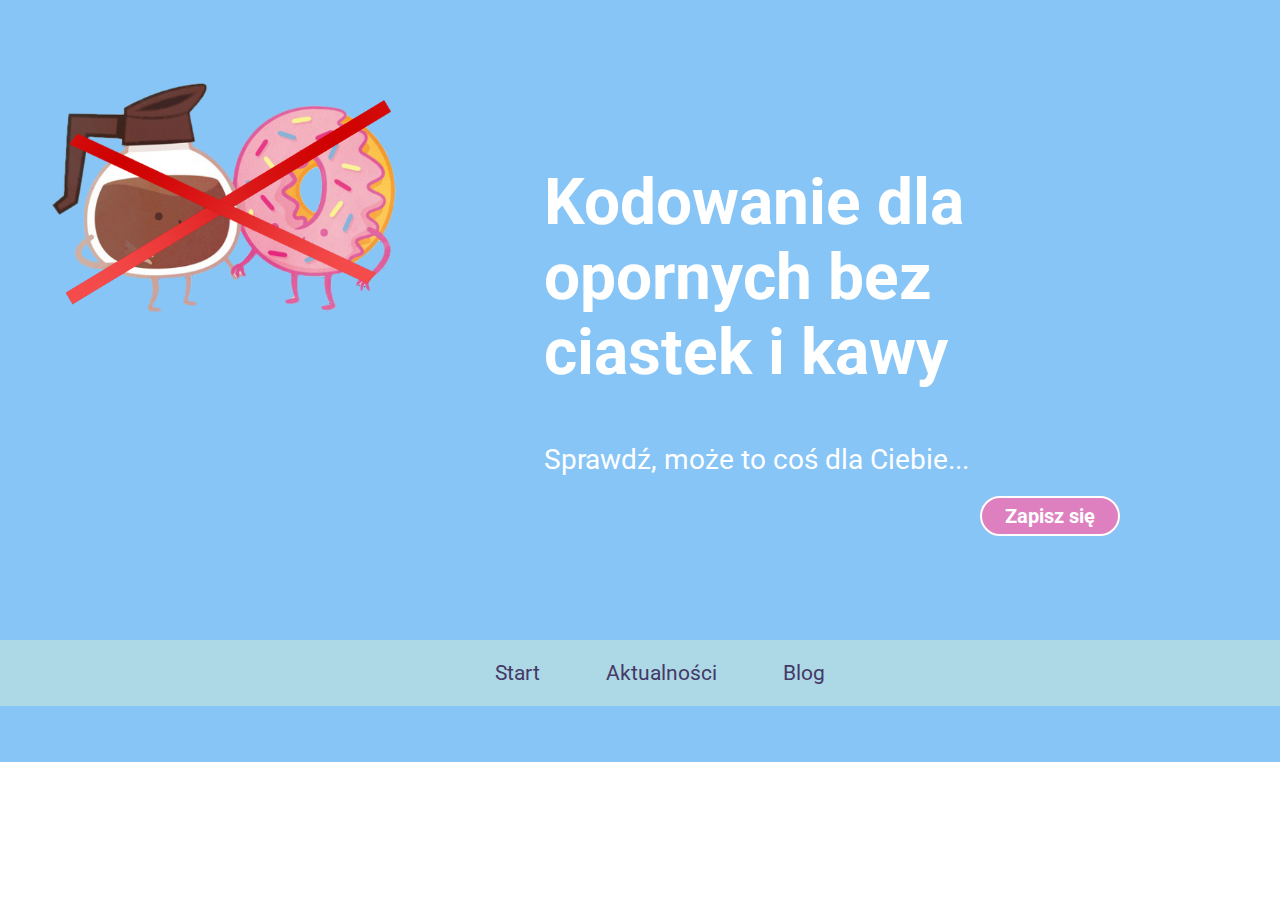
<file: zadanie_1/index.html>
<!DOCTYPE html>
<html lang="en">
<head>
    <meta charset="UTF-8">
    <meta name="viewport" content="width=device-width, initial-scale=1.0">
    <meta http-equiv="X-UA-Compatible" content="ie=edge">
    <title>Układ z zadania #1</title>
    <link rel="stylesheet" href="css/styl.css">

</head>
<body>
    <div class="kontener">

        <aside class="info">
            <img src="assets/img/coffe-donut-transparent.png" alt="ciacho i kawa"/>

        </aside>

        <main class="zawartosc">
                <h2>Kodowanie dla opornych bez ciastek i kawy</h2>
                <p>
                    Sprawdź, może to coś dla Ciebie... 
                </p>
                    <div class="zapisy">
                        <a class="odsylacz" href="#">Zapisz się</a>
                    </div>    
            </main>

        <footer class="stopka zeruj_float">
            <nav class="nawigacja">
                <ul>
                    <li><a href="#">Start</a></li>
                    <li><a href="#">Aktualności</a></li>
                    <li><a href="#">Blog</a></li>
                </ul>
            </nav>
        </footer>
    </div>
</body>
</html>
</file>
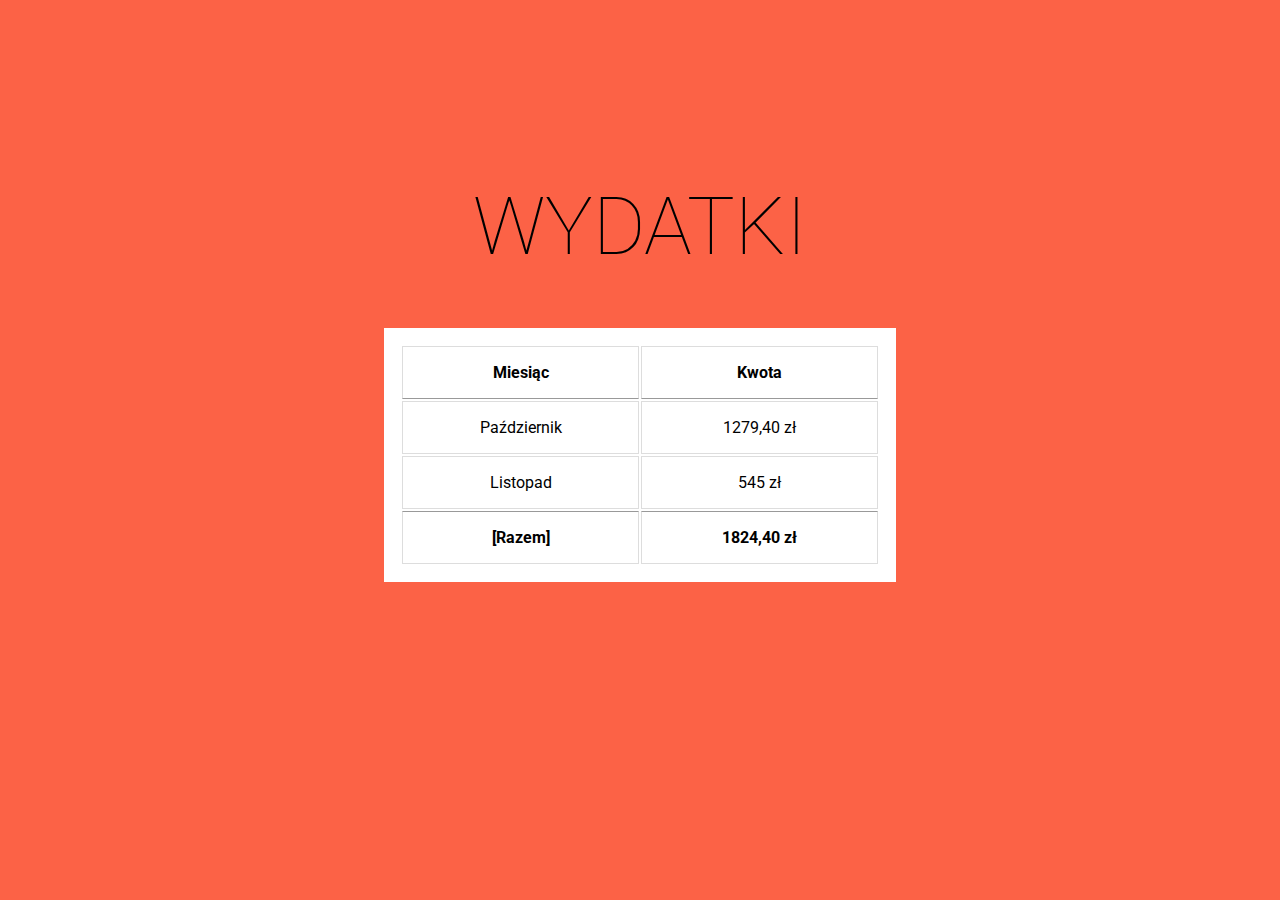
<file: zadanie_2/index.html>
<!DOCTYPE html>
<html lang="en">
<head>
    <meta charset="UTF-8">
    <meta name="viewport" content="width=device-width, initial-scale=1.0">
    <meta http-equiv="X-UA-Compatible" content="ie=edge">
    <title>Układ z zadania #2 - wyśrodkowana tabela</title>
    <link rel="stylesheet" href="css/styl.css">

</head>
<body>
    <div class="kontener">
        <h1>WYDATKI</h1>
        <table>
            <thead>
                <tr>
                    <th>Miesiąc</th>
                    <th>Kwota</th>
                </tr>
            </thead>
            <tbody>
                <tr>
                    <td>Październik</td>
                    <td>1279,40 zł</td>
                </tr>
                <tr>
                    <td>Listopad</td>
                    <td>545 zł</td>
                </tr>
            </tbody>
            <tfoot>
                <tr>
                    <td>[Razem]</td>
                    <td>1824,40 zł</td>
                </tr>
            </tfoot>
        </table>
    </div>
</body>
</html>
</file>
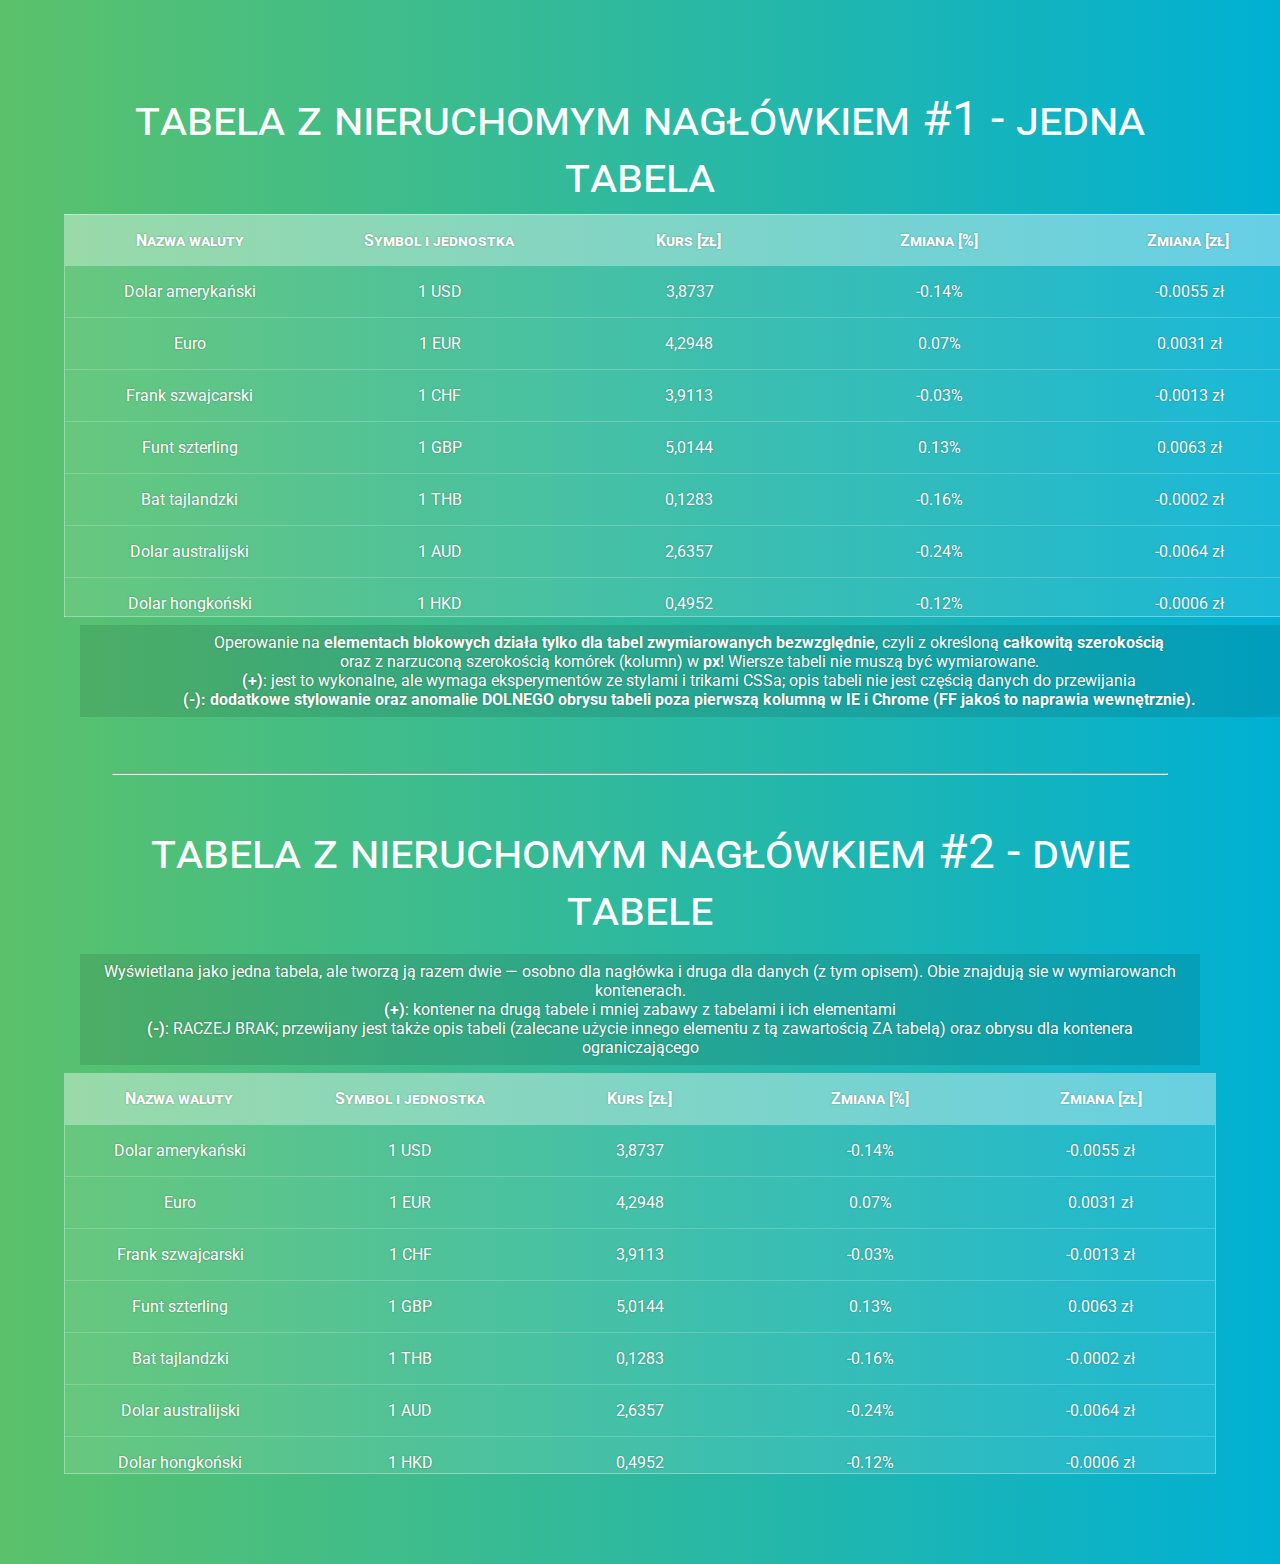
<file: zadanie_3/index.html>
<!DOCTYPE html>
<html lang="en">
<head>
    <meta charset="UTF-8">
    <meta name="viewport" content="width=device-width, initial-scale=1.0">
    <meta http-equiv="X-UA-Compatible" content="ie=edge">
    <title>Układ z zadania #3 - tabela z nieruchomym nagłówkiem</title>
    <link rel="stylesheet" href="css/styl.css">

</head>
<body>
    <div class="kontener_strony">
        <h1>tabela z nieruchomym nagłówkiem #1 - jedna tabela</h1>

        <table class="tabela_blokowa">
            <caption>
                Operowanie na <strong>elementach blokowych działa tylko dla tabel zwymiarowanych bezwzględnie</strong>, czyli z określoną 
                <strong>całkowitą szerokością</strong> <br />
                oraz z narzuconą szerokością komórek (kolumn) w <strong>px</strong>! Wiersze tabeli nie muszą być wymiarowane.<br />
                <strong>(+)</strong>: jest to wykonalne, ale wymaga eksperymentów ze stylami i trikami CSSa; opis tabeli nie jest częścią danych do przewijania <br /> 
                <strong>(-): dodatkowe stylowanie oraz anomalie DOLNEGO obrysu tabeli poza pierwszą kolumną w IE i Chrome (FF jakoś to naprawia wewnętrznie).</strong>
            </caption>
            <thead>
                <tr>
                    <th>Nazwa waluty</th>
                    <th>Symbol i jednostka</th>
                    <th>Kurs &lbrack;zł&rbrack;</th>
                    <th>Zmiana &lbrack;&percnt;&rbrack;</th>
                    <th>Zmiana &lbrack;zł&rbrack;</th>
                </tr>
            </thead>
            <tbody>
                <tr>
                    <td>Dolar amerykański</td>
                    <td>1 USD </td>
                    <td>3,8737</td>
                    <td>-0.14%</td>
                    <td>-0.0055 zł</td>
                </tr>
                <tr>
                    <td>Euro</td>
                    <td>1 EUR</td>
                    <td>4,2948</td>
                    <td>0.07%</td>
                    <td>0.0031 zł</td>
                </tr>
                <tr>
                    <td>Frank szwajcarski</td>
                    <td>1 CHF</td>
                    <td>3,9113</td>
                    <td>-0.03%</td>
                    <td>-0.0013 zł</td>
                </tr>
                <tr>
                    <td>Funt szterling</td>
                    <td>1 GBP</td>
                    <td>5,0144</td>
                    <td>0.13%</td>
                    <td>0.0063 zł</td>
                </tr>
                <tr>
                    <td>Bat tajlandzki</td>
                    <td>1 THB</td>
                    <td>0,1283</td>
                    <td>-0.16%</td>
                    <td>-0.0002 zł</td>
                </tr>
                <tr>
                    <td>Dolar australijski</td>
                    <td>1 AUD </td>
                    <td>2,6357</td>
                    <td>-0.24%</td>
                    <td>-0.0064 zł</td>
                </tr>
                <tr>
                    <td>Dolar hongkoński</td>
                    <td>1 HKD</td>
                    <td>0,4952</td>
                    <td>-0.12%</td>
                    <td>-0.0006 zł</td>
                </tr>
                <tr>
                    <td>Dolar kanadyjski</td>
                    <td>1 CAD</td>
                    <td>2,9109</td>
                    <td>-0.22%</td>
                    <td>-0.0063 zł</td>
                </tr>
                <tr>
                    <td>Dolar nowozelandzki</td>
                    <td>1 NZD</td>
                    <td>2,4898</td>
                    <td>-0.07%</td>
                    <td>-0.0017 zł</td>
                </tr>
                <tr>
                    <td>Dolar singapurski</td>
                    <td>1 SGD</td>
                    <td>2,8449</td>
                    <td>-0.16%</td>
                    <td>-0.0045 zł</td>
                </tr>
                <tr>
                    <td>Forint węgierski</td>
                    <td>100 HUF</td>
                    <td>1,2868</td>
                    <td>-0.08%</td>
                    <td>-0.0010 zł</td>
                </tr>
                <tr>
                    <td>Hrywna ukraińska</td>
                    <td>1 UAH</td>
                    <td>0,1603</td>
                    <td>-0.06%</td>
                    <td>-0.0001 zł</td>
                </tr>
                <tr>
                    <td>Jen japoński</td>
                    <td>100 JPY</td>
                    <td>3,5693</td>
                    <td>-0.23%</td>
                    <td>-0.0082 zł</td>
                </tr>
                <tr>
                    <td>Juan chiński</td>
                    <td>1 CNY</td>
                    <td>0,5506</td>
                    <td>-0.13%</td>
                    <td>-0.0007 zł</td>
                </tr>
                <tr>
                    <td>Korona czeska</td>
                    <td>1 CZK</td>
                    <td>0,1684</td>
                    <td>0.18%</td>
                    <td>0.0003 zł</td>
                </tr>
                <tr>
                    <td>Korona duńska</td>
                    <td>1 DKK</td>
                    <td>0,5747</td>
                    <td>0.07%</td>
                    <td>0.0004 zł</td>
                </tr>                
                <tr>
                    <td>Korona islandzka</td>
                    <td>100 ISK</td>
                    <td>3,1603</td>
                    <td>0.07%</td>
                    <td>0.0023 zł</td>
                </tr>
                <tr>
                    <td>Korona norweska</td>
                    <td>1 NOK</td>
                    <td>0,4253</td>
                    <td>0.73%</td>
                    <td>0.0031 zł</td>
                </tr>
                <tr>
                    <td>Korona szwedzka</td>
                    <td>1 SEK</td>
                    <td>0,4033</td>
                    <td>0.82%</td>
                    <td>0.0033 zł</td>
                </tr>
                <tr>
                    <td>Kuna chorwacka</td>
                    <td>1 HRK</td>
                    <td>0,5774</td>
                    <td>0.12%</td>
                    <td>0.0007 zł</td>
                </tr>
                <tr>
                    <td>Lej rumuński</td>
                    <td>1 RON</td>
                    <td>0,8983</td>
                    <td>0.03%</td>
                    <td>0.0003 zł</td>
                </tr>
                <tr>
                    <td>Lew bułgarsk</td>
                    <td>1 BGN</td>
                    <td>2,1959</td>
                    <td>0.07%</td>
                    <td>0.0016 zł</td>
                </tr>
                <tr>
                    <td>Lira turecka</td>
                    <td>1 TRY</td>
                    <td>0,6801</td>
                    <td>0.07%</td>
                    <td>0.0005 zł</td>
                </tr>
                <tr>
                    <td>Peso chilijskie</td>
                    <td>100 CLP</td>
                    <td>0,4897</td>
                    <td>-0.59%</td>
                    <td>-0.0029 zł</td>
                </tr>
                <tr>
                    <td>Peso filipińskie</td>
                    <td>1 PHP</td>
                    <td>0,0762</td>
                    <td>0.00%</td>
                    <td>0.0000 zł</td>
                </tr>
                <tr>
                    <td>Peso meksykańskie</td>
                    <td>1 MXN</td>
                    <td>0,1993</td>
                    <td>-0.20%</td>
                    <td>-0.0004 zł</td>
                </tr>
                <tr>
                    <td>Rand (RPA)</td>
                    <td>1 ZAR</td>
                    <td>0,2630</td>
                    <td>0.54%</td>
                    <td>0.0014 zł</td>
                </tr>
                <tr>
                    <td>Real brazylijski</td>
                    <td>1 BRL</td>
                    <td>0,9231</td>
                    <td>-0.22%</td>
                    <td>-0.0020 zł</td>
                </tr>
                <tr>
                    <td>Ringgit malezyjski</td>
                    <td>1 MYR</td>
                    <td>0,9291</td>
                    <td>-0.24%</td>
                    <td>-0.0022 zł</td>
                </tr>
                <tr>
                    <td>Rubel rosyjski</td>
                    <td>1 RUB</td>
                    <td>0,0607</td>
                    <td>0.17%</td>
                    <td>0.0001 zł</td>
                </tr>
                <tr>
                    <td>Rupia indonezyjska</td>
                    <td>10000 IDR</td>
                    <td>2,7498</td>
                    <td>-0.09%</td>
                    <td>-0.0024 zł</td>
                </tr>
                <tr>
                    <td>Rupia indyjska</td>
                    <td>100 INR</td>
                    <td>5,3975</td>
                    <td>-0.05%</td>
                    <td>-0.0026 zł</td>
                </tr>
                <tr>
                    <td>Szekel izraelski</td>
                    <td>1 ILS</td>
                    <td>1,1203</td>
                    <td>0.15%</td>
                    <td>0.0017 zł</td>
                </tr>
                <tr>
                    <td>Won (Korea Płd.)</td>
                    <td>100 KRW</td>
                    <td>0,3291</td>
                    <td>-0.75%</td>
                    <td>-0.0025 zł</td>
                </tr>
                <tr>
                    <td>SDR (MFW)</td>
                    <td>1 XDR</td>
                    <td>5,3406</td>
                    <td>0.15%</td>
                    <td>0.0080 zł</td>
                </tr>
            </tbody>

        </table>
        
        <hr />
        
        <h1>tabela z nieruchomym nagłówkiem #2 - dwie tabele</h1>

        <div class="kontener_tabeli">
            <table>
                <caption>Wyświetlana jako jedna tabela, ale tworzą ją razem dwie &mdash; osobno dla nagłówka i druga dla danych (z tym opisem). Obie znajdują sie w wymiarowanch kontenerach.<br />
                    <strong>(+)</strong>: kontener na drugą tabele i mniej zabawy z tabelami i ich elementami<br />
                    <strong>(-)</strong>: RACZEJ BRAK; przewijany jest także opis tabeli (zalecane użycie innego elementu z tą zawartością ZA tabelą) oraz obrysu dla kontenera ograniczającego
                </caption>
                <thead>
                    <tr>
                        <th>Nazwa waluty</th>
                        <th>Symbol i jednostka</th>
                        <th>Kurs &lbrack;zł&rbrack;</th>
                        <th>Zmiana &lbrack;&percnt;&rbrack;</th>
                        <th>Zmiana &lbrack;zł&rbrack;</th>
                    </tr>
                </thead>
            </table>
        </div>
        <div class="kontener_tabeli">
            <table class="tabela_danych">
                <caption>Ten opis tabeli jest <strong>przewijalny</strong>, razem z treściami tabeli, do której przynależy.
                </caption>
    
                <tbody>
                    <tr>
                        <td>Dolar amerykański</td>
                        <td>1 USD </td>
                        <td>3,8737</td>
                        <td>-0.14%</td>
                        <td>-0.0055 zł</td>
                    </tr>
                    <tr>
                        <td>Euro</td>
                        <td>1 EUR</td>
                        <td>4,2948</td>
                        <td>0.07%</td>
                        <td>0.0031 zł</td>
                    </tr>
                    <tr>
                        <td>Frank szwajcarski</td>
                        <td>1 CHF</td>
                        <td>3,9113</td>
                        <td>-0.03%</td>
                        <td>-0.0013 zł</td>
                    </tr>
                    <tr>
                        <td>Funt szterling</td>
                        <td>1 GBP</td>
                        <td>5,0144</td>
                        <td>0.13%</td>
                        <td>0.0063 zł</td>
                    </tr>
                    <tr>
                        <td>Bat tajlandzki</td>
                        <td>1 THB</td>
                        <td>0,1283</td>
                        <td>-0.16%</td>
                        <td>-0.0002 zł</td>
                    </tr>
                    <tr>
                        <td>Dolar australijski</td>
                        <td>1 AUD </td>
                        <td>2,6357</td>
                        <td>-0.24%</td>
                        <td>-0.0064 zł</td>
                    </tr>
                    <tr>
                        <td>Dolar hongkoński</td>
                        <td>1 HKD</td>
                        <td>0,4952</td>
                        <td>-0.12%</td>
                        <td>-0.0006 zł</td>
                    </tr>
                    <tr>
                        <td>Dolar kanadyjski</td>
                        <td>1 CAD</td>
                        <td>2,9109</td>
                        <td>-0.22%</td>
                        <td>-0.0063 zł</td>
                    </tr>
                    <tr>
                        <td>Dolar nowozelandzki</td>
                        <td>1 NZD</td>
                        <td>2,4898</td>
                        <td>-0.07%</td>
                        <td>-0.0017 zł</td>
                    </tr>
                    <tr>
                        <td>Dolar singapurski</td>
                        <td>1 SGD</td>
                        <td>2,8449</td>
                        <td>-0.16%</td>
                        <td>-0.0045 zł</td>
                    </tr>
                    <tr>
                        <td>Forint węgierski</td>
                        <td>100 HUF</td>
                        <td>1,2868</td>
                        <td>-0.08%</td>
                        <td>-0.0010 zł</td>
                    </tr>
                    <tr>
                        <td>Hrywna ukraińska</td>
                        <td>1 UAH</td>
                        <td>0,1603</td>
                        <td>-0.06%</td>
                        <td>-0.0001 zł</td>
                    </tr>
                    <tr>
                        <td>Jen japoński</td>
                        <td>100 JPY</td>
                        <td>3,5693</td>
                        <td>-0.23%</td>
                        <td>-0.0082 zł</td>
                    </tr>
                    <tr>
                        <td>Juan chiński</td>
                        <td>1 CNY</td>
                        <td>0,5506</td>
                        <td>-0.13%</td>
                        <td>-0.0007 zł</td>
                    </tr>
                    <tr>
                        <td>Korona czeska</td>
                        <td>1 CZK</td>
                        <td>0,1684</td>
                        <td>0.18%</td>
                        <td>0.0003 zł</td>
                    </tr>
                    <tr>
                        <td>Korona duńska</td>
                        <td>1 DKK</td>
                        <td>0,5747</td>
                        <td>0.07%</td>
                        <td>0.0004 zł</td>
                    </tr>                
                    <tr>
                        <td>Korona islandzka</td>
                        <td>100 ISK</td>
                        <td>3,1603</td>
                        <td>0.07%</td>
                        <td>0.0023 zł</td>
                    </tr>
                    <tr>
                        <td>Korona norweska</td>
                        <td>1 NOK</td>
                        <td>0,4253</td>
                        <td>0.73%</td>
                        <td>0.0031 zł</td>
                    </tr>
                    <tr>
                        <td>Korona szwedzka</td>
                        <td>1 SEK</td>
                        <td>0,4033</td>
                        <td>0.82%</td>
                        <td>0.0033 zł</td>
                    </tr>
                    <tr>
                        <td>Kuna chorwacka</td>
                        <td>1 HRK</td>
                        <td>0,5774</td>
                        <td>0.12%</td>
                        <td>0.0007 zł</td>
                    </tr>
                    <tr>
                        <td>Lej rumuński</td>
                        <td>1 RON</td>
                        <td>0,8983</td>
                        <td>0.03%</td>
                        <td>0.0003 zł</td>
                    </tr>
                    <tr>
                        <td>Lew bułgarsk</td>
                        <td>1 BGN</td>
                        <td>2,1959</td>
                        <td>0.07%</td>
                        <td>0.0016 zł</td>
                    </tr>
                    <tr>
                        <td>Lira turecka</td>
                        <td>1 TRY</td>
                        <td>0,6801</td>
                        <td>0.07%</td>
                        <td>0.0005 zł</td>
                    </tr>
                    <tr>
                        <td>Peso chilijskie</td>
                        <td>100 CLP</td>
                        <td>0,4897</td>
                        <td>-0.59%</td>
                        <td>-0.0029 zł</td>
                    </tr>
                    <tr>
                        <td>Peso filipińskie</td>
                        <td>1 PHP</td>
                        <td>0,0762</td>
                        <td>0.00%</td>
                        <td>0.0000 zł</td>
                    </tr>
                    <tr>
                        <td>Peso meksykańskie</td>
                        <td>1 MXN</td>
                        <td>0,1993</td>
                        <td>-0.20%</td>
                        <td>-0.0004 zł</td>
                    </tr>
                    <tr>
                        <td>Rand (RPA)</td>
                        <td>1 ZAR</td>
                        <td>0,2630</td>
                        <td>0.54%</td>
                        <td>0.0014 zł</td>
                    </tr>
                    <tr>
                        <td>Real brazylijski</td>
                        <td>1 BRL</td>
                        <td>0,9231</td>
                        <td>-0.22%</td>
                        <td>-0.0020 zł</td>
                    </tr>
                    <tr>
                        <td>Ringgit malezyjski</td>
                        <td>1 MYR</td>
                        <td>0,9291</td>
                        <td>-0.24%</td>
                        <td>-0.0022 zł</td>
                    </tr>
                    <tr>
                        <td>Rubel rosyjski</td>
                        <td>1 RUB</td>
                        <td>0,0607</td>
                        <td>0.17%</td>
                        <td>0.0001 zł</td>
                    </tr>
                    <tr>
                        <td>Rupia indonezyjska</td>
                        <td>10000 IDR</td>
                        <td>2,7498</td>
                        <td>-0.09%</td>
                        <td>-0.0024 zł</td>
                    </tr>
                    <tr>
                        <td>Rupia indyjska</td>
                        <td>100 INR</td>
                        <td>5,3975</td>
                        <td>-0.05%</td>
                        <td>-0.0026 zł</td>
                    </tr>
                    <tr>
                        <td>Szekel izraelski</td>
                        <td>1 ILS</td>
                        <td>1,1203</td>
                        <td>0.15%</td>
                        <td>0.0017 zł</td>
                    </tr>
                    <tr>
                        <td>Won (Korea Płd.)</td>
                        <td>100 KRW</td>
                        <td>0,3291</td>
                        <td>-0.75%</td>
                        <td>-0.0025 zł</td>
                    </tr>
                    <tr>
                        <td>SDR (MFW)</td>
                        <td>1 XDR</td>
                        <td>5,3406</td>
                        <td>0.15%</td>
                        <td>0.0080 zł</td>
                    </tr>
                </tbody>

            </table>
        </div> 
    </div>
</body>
</html>
</file>
<file: zadanie_1/css/styl.css>
@import url('https://fonts.googleapis.com/css?family=Roboto&display=swap');

* {
    box-sizing: border-box;
}

body {
    font-family: Roboto, Arial, Helvetica, sans-serif;
    margin: 0;
    padding: 0;
}

p {
    font-size: 1.75em;
}

a {
    color: #453a66;
    text-decoration: none;
}

.kontener {
    overflow: auto;
    background-color: #87c5f7;
}

.info {
    /* background-color: thistle; */
    float: left;
    width: 35%;
    padding-top: 80px;
} 

.info > img {
   display: block;
   /* padding: 50px; */
   margin: 0 auto;
   max-width: 350px;
}


.zawartosc {
    /* background-color: teal; */
    float: left;
    width: 60%;
    padding: 7em 6em;
    color: white;
}

.zawartosc > h2 {
    font-size: 4em;
}

.zawartosc button {
    font-size: 2em;
}

.zapisy {
    text-align: right;
}

.zapisy .odsylacz {
    background-color: #de80bf;
    padding: 0.3em 1.15em;
    display: inline;
    border: 2.4px solid white;
    border-radius: 25px;
    color: white;
    font-weight: bold;
    font-size: 1.25em;
}

.zawartosc .odsylacz a { 
    color: white;
}

.zeruj_float {
    clear: both;
}

.stopka {
    background-color: #85d2ff;
    text-align: center;
    /* padding: 1em 0; */
    margin-bottom: 3.5em;
}

.nawigacja {
    background-color: lightblue;
}

.nawigacja ul {
    list-style: none;
    /* padding: 1em; */
}

.nawigacja li {
    /* background-color: #ccc; */
    display: inline-block;
    padding: 1em 1.5em;
    font-size: 1.3em;
}
</file>
<file: zadanie_2/css/styl.css>
@import url('https://fonts.googleapis.com/css?family=Roboto:100,400&display=swap');

* {
    box-sizing: border-box;
}

body {
    font-family: Roboto, Arial, Helvetica, sans-serif;
    margin: 0;
    padding: 0;
    background-color: #fc6246;
}

h1 {
    font-size: 5em;
    font-variant: small-caps;
    /* margin: 0 auto; */
    text-align: center;
    font-weight: 100;
}

table {
    background-color: white;
    padding: 1em;
    width: 100%;
}

td,
th {
    width: 50%;
    padding: 1em;
    border: 1px solid #ddd;
    text-align: center;
}

th {
    font-weight: bolder;
    border-bottom-color: #999;  /* !!! to jest rozszerzenie, którego nie ma w wizualizacji zadania !!! */
}

tfoot td {
    border-top-color: #999;     /* !!! to jest rozszerzenie, którego nie ma w wizualizacji zadania !!! */
    font-weight: bold;          /* !!! to też jest rozszerzenie, którego nie ma w wizualizacji zadania !!! */
}

.kontener {
    margin: 20vh 30vw;    /* wybrane w ciemno ustawienie działa dobrze dla ekranów 16:9 (przetwstowane w ich wielokrotności o 100px) */
}
</file>
<file: zadanie_3/css/styl.css>
/*  OGÓLNE ELEMENTY */

@import url('https://fonts.googleapis.com/css?family=Roboto:100,400&display=swap');

* {
    box-sizing: border-box;
}

body {
    font-family: Roboto, Arial, Helvetica, sans-serif;
    margin: 0;
    padding: 0;
    background-color: #5bc26a;
    background: -moz-linear-gradient(to right, #5bc26a 0%, #00b0d4 100%);
    background: -webkit-linear-gradient(left, #5bc26a 0%, #00b0d4 100%);
    background: linear-gradient(90deg, #5bc26a 0%, #00b0d4 100%);
    filter: progid:DXImageTransform.Microsoft.gradient(startColorstr="#5bc26a",endColorstr="#00b0d4",GradientType=1);   /*  a la gradienmt w IE6+ */
}

h1 {
    font-size: 3em;
    font-variant: small-caps;
    color: white;
    /* margin: 0 auto; */
    text-align: center;
    font-weight: 400;
    margin: 0.2em;
}

hr {
    margin: 3em;
    color: rgba(255, 255, 255, 0.4);
}

/* TABELE ORAZ ICH WARIANTY */

table {
    width: 100%;
    border-collapse: collapse;  /* zwarte kolumny i komórki, zamiast domyślnej przerwy z SEPARATE */
    table-layout: fixed;    /* wprowadza LEPSZY układ kolumnowy */
    color: white;
    margin: 0 auto;
    text-shadow: 0px 0px 2px #000;
    text-shadow: 0px 0px 2px rgba(0, 0, 0, 0.3);
}

.tabela_blokowa {
    width: 1250px;    /* wymagane wartości bezwględne w px */
    border: 1px solid #ddd;
    border-color: rgba(255, 255, 255, 0.4);     /* ten sam kolor co ma tło nagłówka tabeli */
}

.tabela_danych {        /* TE ATRYBUTY NIE DZIAŁAJĄ NA TABELE! ... ogólni ta klasa nie będzie potrzebna  */
    max-height: 350px;
    overflow-y: scroll;
}

td,
th {
    /* width: 20%; */ /* równe 1/5 szerokości dla każdej z kolumn */
    padding: 1em;
    text-align: center;
}

th {
    font-weight: bolder;
}

thead > tr {
    background-color: #2db9a0;
    background-color:rgba(255, 255, 255, 0.4);
    font-variant: small-caps;
}

tbody {
    max-height: 350px;
    overflow-x: hidden;
    overflow-y: scroll;
     background-color: rgba(255, 255, 255, 0.1);
}

.tabela_blokowa tbody {
    display: block;
    width: 100%;
    width: 1249px;  /* 1px na stratę ramki tabeli, aby nie wyjeżdzał przez to pionowy pasek przewijania */
}

.tabela_blokowa tbody td {
    width: 250px;
}

tbody > tr {     /* dodano :NOT(:LAST-OF-TYPE) aby nie kolorować linii pod OSTATNIM elementem (ewentualmie osobną regułą usunąć ostatni wiersz) */
    /* border: 1px solid #666; */
    border-bottom: 1px solid #ddd;
    border-bottom: 1px solid rgba(255, 255, 255, 0.2);
}

.tabela_blokowa tbody > tr {
    display: block;     /*   */
    width: 1250px; 
    width: 100%; 
}

tbody > tr:last-of-type {
    /* border-bottom-style: none; */
    border-bottom-style: none;
}

caption {
    caption-side: bottom;
    margin: 0.5em 1em;
    padding: 0.5em;
    background-color: rgba(0, 0, 0, 0.1);
}

/*  KONKRETNE POJEMNIKI  */

.kontener_strony {
    margin: 10vh 5vw;    /* wybrane w ciemno ustawienie działa dobrze dla ekranów 16:9 (przetwstowane w ich wielokrotności o 100px) */
}

.kontener_tabeli {
    max-height: 350px;
    max-width: 1250px;
    overflow-y: auto;
    overflow-x: hidden;
    margin: 0 auto;
    border: 1px solid #ddd;
    border: 1px solid rgba(255, 255, 255, 0.4);
}

.kontener_tabeli:first-of-type {
    border-width: 0px;      /* wyłączenie obrysu dla kontenera tabeli (tylko dla pierwszego wystąpienia - "nagłówka") */
}

.kontener_tabeli:first-of-type table { 
    border-width: 0px;      /* wyłączenie obrysu dla tabeli wewnątrz pierwszego kontenera tabeli(z "nagłówkiem") */
}

.kontener_tabeli:first-of-type table > caption {    /* mały potworek, ale jak inaczej wybrać opis z pierwszej tabeli (każda jest otoczona DIVem o konkretnytch pionowych wymirach) */
    caption-side: top;
}

.kontener_tabeli:last-of-type {     
    margin-bottom: 3em;     /* mniejsza przestrzeń na spodzie strony pod tabelą, dla starych przeglądarke, co nie ogarniają VH */
}
</file>
